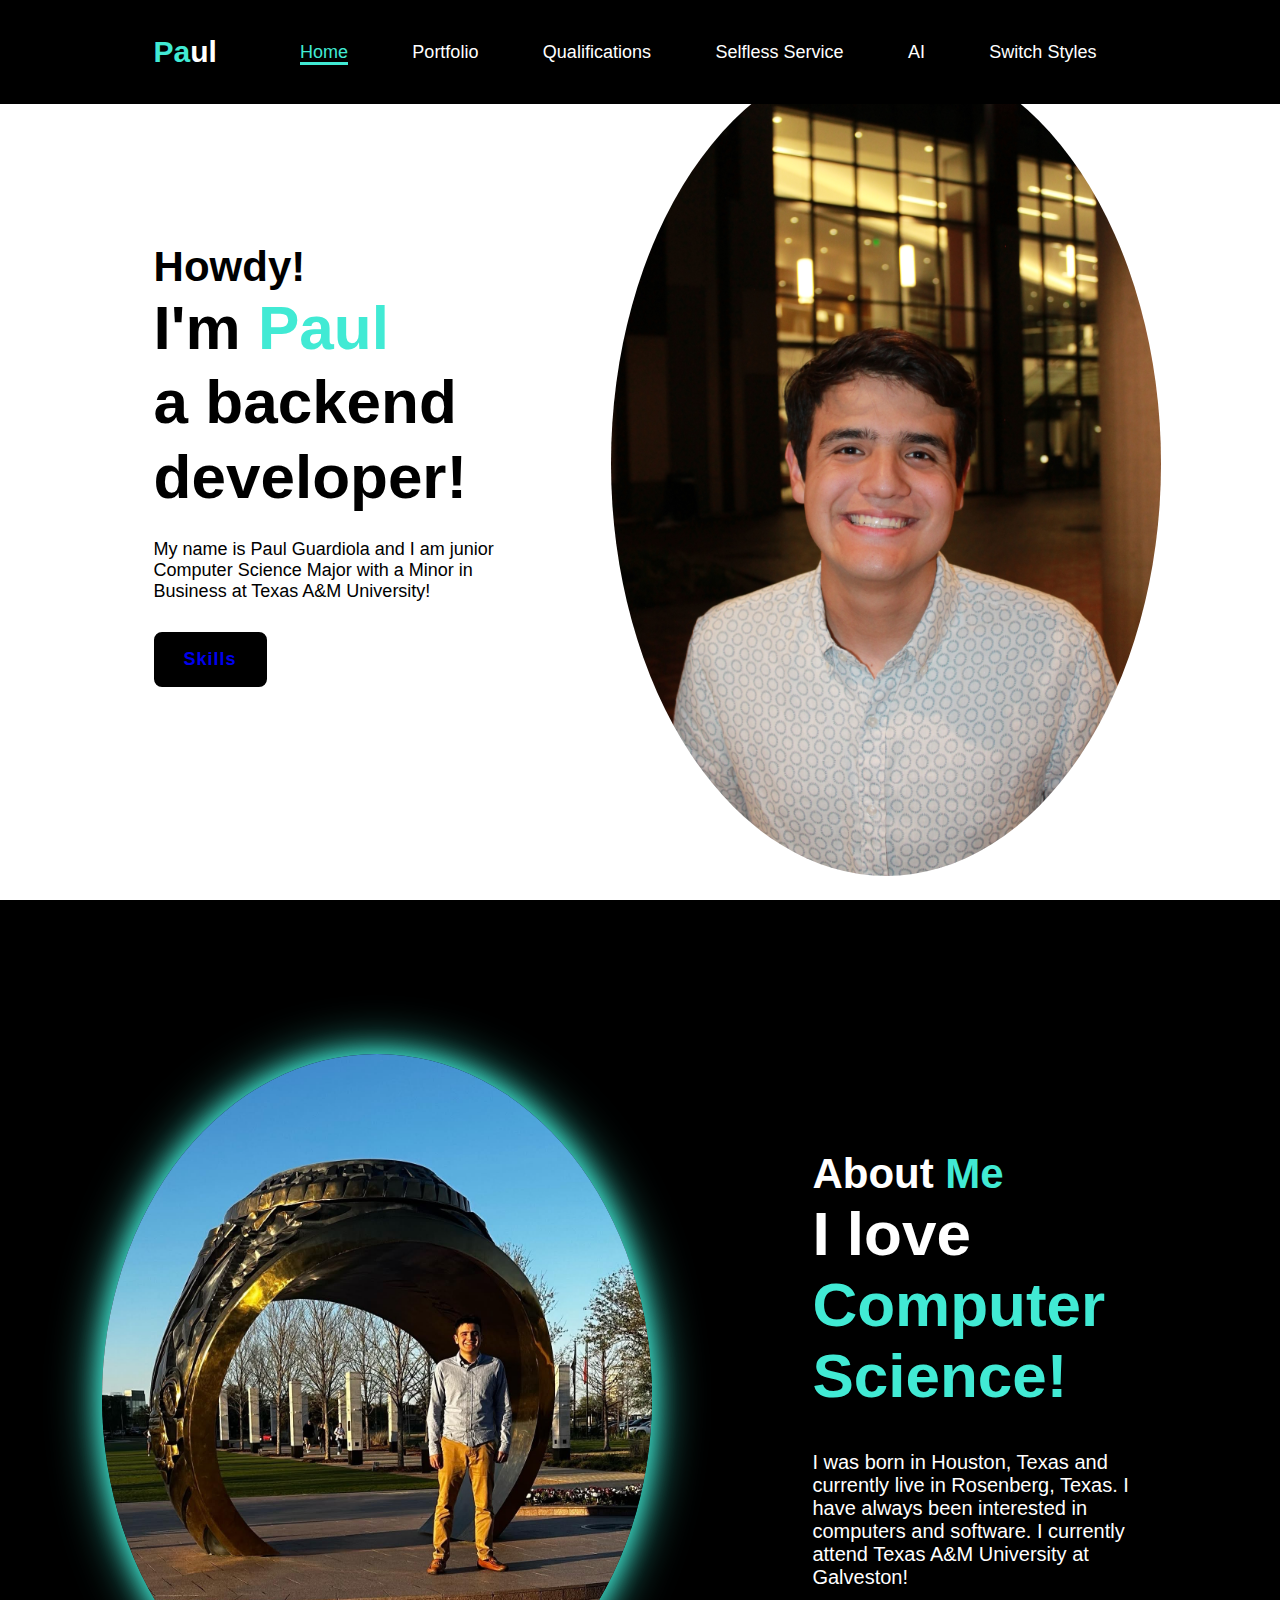
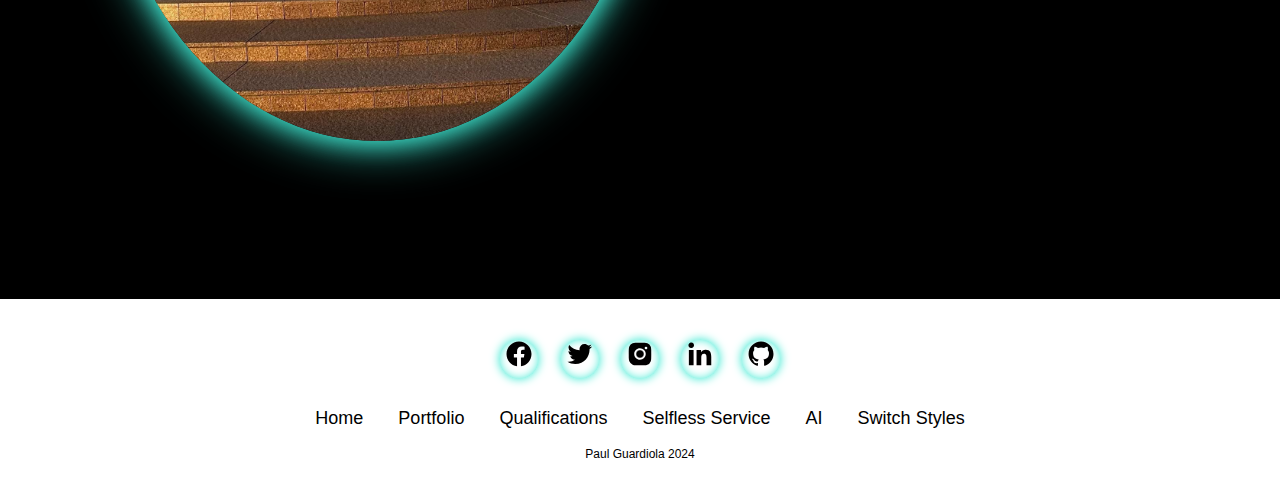
<file: index.html>
<!DOCTYPE html>
<html lang="en">
<head>
    <meta charset="UTF-8">
    <meta name="viewport" content="width=device-width, initial-scale=1.0">
    <title>Home | Paul Guardiola</title>
    <link id="pagestyle" rel="stylesheet" type="text/css" href="style.css">
    <script type="text/javascript">
        function swapStyleSheet(sheet){
            document.getElementById('pagestyle').setAttribute('href',sheet);
        }
    </script>
</head>
<body>
    <header class="header">
        <a href="index.html" class="logo"><span>Pa</span>ul</a>
        <nav class="navbar">
            <a href="index.html" class="active">Home</a>
            <a href="portfolio.html">Portfolio</a>
            <a href="qualifications.html">Qualifications</a>
            <a href="selfless-service.html">Selfless Service</a>
            <a href="artificial-integellence.html">AI</a>
            <a onclick="swapStyleSheet('style_2.css')">Switch Styles</a>
        </nav>
    </header>

    <section class="home" id="home">
        <div class="home-content">
            <h3>Howdy!</h3>
            <h1>I'm <span>Paul<br></span>a backend developer!</h1>
            <p>My name is Paul Guardiola and I am junior Computer Science Major with a Minor in Business at Texas A&M University!</p>
            <div class="btn-box">
                <button class="btn-2"><a href="qualifications.html">Skills</a></button>
            </div>
        </div>
        <div class="img-box">
            <img src="images/IMG_7159.JPG" alt="">
        </div>
    </section>
    <section class="about">
        <div class="about-img">
            <img src="images/IMG_ring.jpg" alt="">
        </div>
        <div class="about-content">
            <h2 class="heading">About <span>Me</span></h2>
            <h3>I  love<span> Computer Science!</span></h3>
            <p>I was born in Houston, Texas and currently live in Rosenberg, Texas. I have always been interested in computers and software.
                I currently attend Texas A&M University at Galveston!
            </p>
        </div>
    </section>
    <footer class="footer">
        <div class="social">
            <a href="https://www.facebook.com/paul.guardiola.16/"><img src="[data-uri]"/></a>
            <a href="https://x.com/PT_Smash1"><img src="[data-uri]"/></a>
            <a href="https://www.instagram.com/paullandrew04/"><img src="[data-uri]"/></a>
            <a href="https://www.linkedin.com/in/paulguardiola"><img src="[data-uri]"/></a>
            <a href="https://github.com/paulguardiola2026"><img src="[data-uri]"/></a>            
        </div>
        <ul class="list">
            <li>
                <a href="index.html">Home</a>
            </li>
            <li>
                <a href="portfolio.html">Portfolio</a>
            </li>
            <li>
                <a href="qualifications.html">Qualifications</a>
            </li>
            <li>
                <a href="selfless-service.html">Selfless Service</a>
            </li>
            <li>
                <a href="artificial-integellence.html">AI</a>
            </li>
            <li>
                <a onclick="swapStyleSheet('style_2.css')">Switch Styles</a>
            </li>
        </ul>
        <p class="copyright"> Paul Guardiola 2024</p>
    </footer>
</body>
</html>
</file>
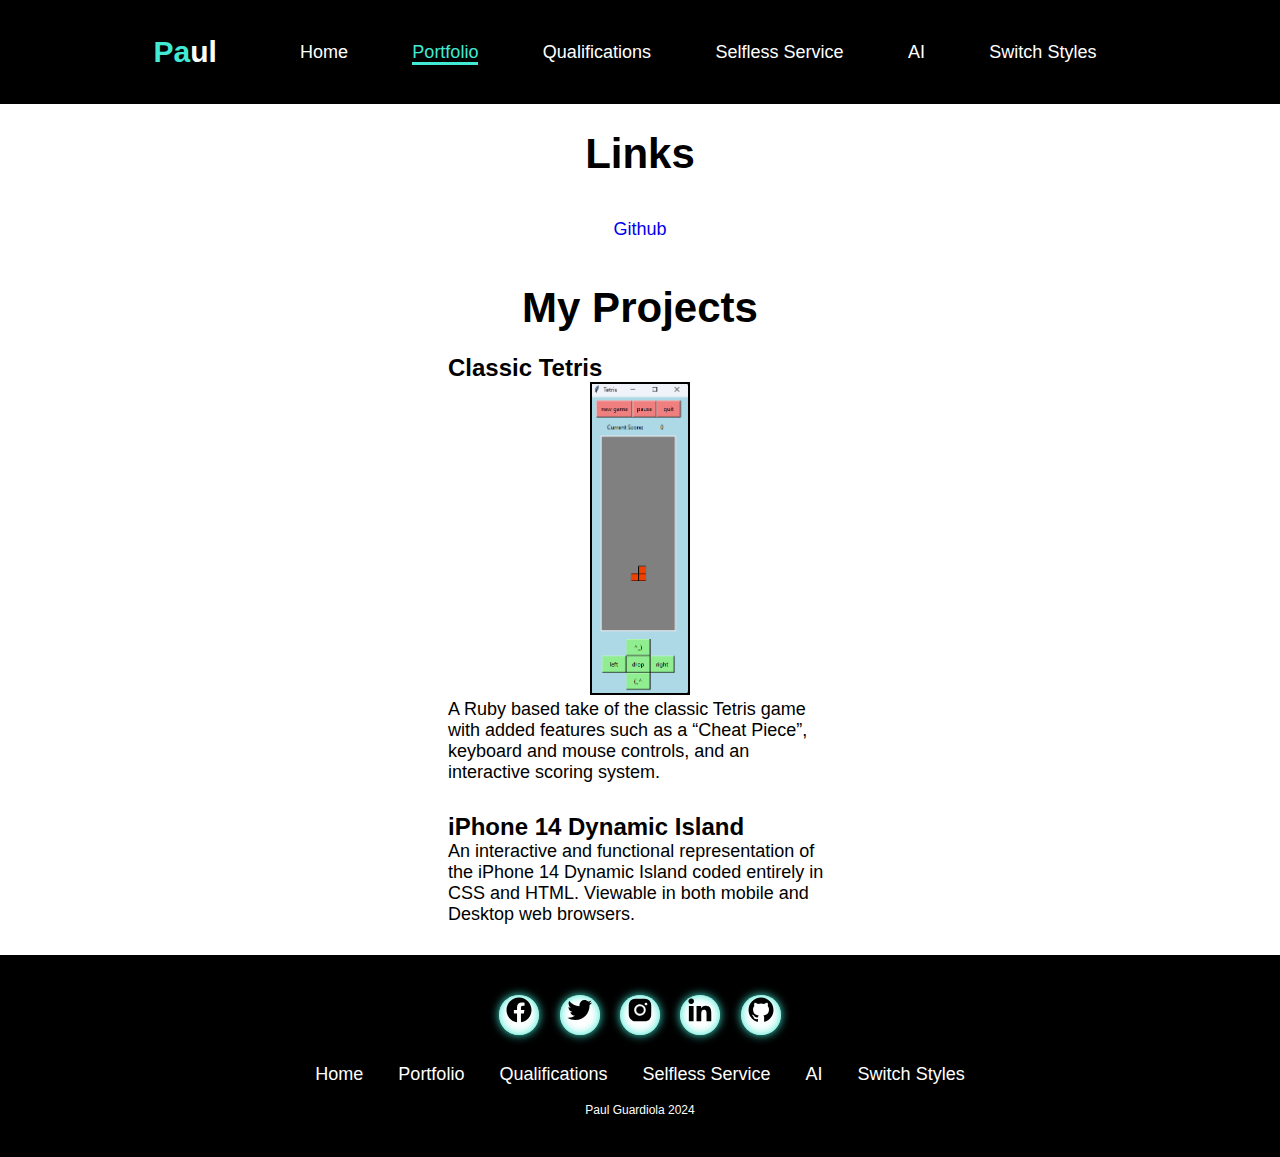
<file: portfolio.html>
<!DOCTYPE html>
<html lang="en">
<head>
    <meta charset="UTF-8">
    <meta name="viewport" content="width=device-width, initial-scale=1.0">
    <title>Portfolio | Paul Guardiola</title>
    <link id="pagestyle" rel="stylesheet" type="text/css" href="port_style.css">
    <script type="text/javascript">
        function swapStyleSheet(sheet){
            document.getElementById('pagestyle').setAttribute('href',sheet);
        }
    </script>
</head>
<body>
    <header class="header">
        <a href="index.html" class="logo"><span>Pa</span>ul</a>
        <nav class="navbar">
            <a href="index.html">Home</a>
            <a href="portfolio.html" class="active">Portfolio</a>
            <a href="qualifications.html">Qualifications</a>
            <a href="selfless-service.html">Selfless Service</a>
            <a href="artificial-integellence.html">AI</a>
            <a onclick="swapStyleSheet('style_2.css')">Switch Styles</a>
        </nav>
    </header>
    <section class="home">
        <div class="home-content">
            <h3>My <span>Portfolio<br></span></h3>
            <br>
            <div class="links">
                <h1>Links</h1>
            <ol>
                <li><a href="https://github.com/CSCE331-Fall2024/CSCE331_paulg.git">Github</a></li>
            </ol>
            </div>
            <div class="projects">
                <h1>My Projects</h1>
                <h2>Classic Tetris</h2>
                <img src="images/classic_tetris.png" alt="">
                <p>A Ruby based take of the classic Tetris game with added features such as a “Cheat Piece”, keyboard and mouse controls, and an interactive scoring system.</p>
                <h2>iPhone 14 Dynamic Island</h2>
                <p>An interactive and functional representation of the iPhone 14 Dynamic Island coded entirely in CSS and HTML. Viewable in both mobile and Desktop web browsers.</p>
            </div>
        </div>
    </section>
    <footer class="footer">
        <div class="social">
            <a href="https://www.facebook.com/paul.guardiola.16/"><img src="[data-uri]"/></a>
            <a href="https://x.com/PT_Smash1"><img src="[data-uri]"/></a>
            <a href="https://www.instagram.com/paullandrew04/"><img src="[data-uri]"/></a>
            <a href="https://www.linkedin.com/in/paulguardiola"><img src="[data-uri]"/></a>
            <a href="https://github.com/paulguardiola2026"><img src="[data-uri]"/></a>            
        </div>
        <ul class="list">
            <li>
                <a href="index.html">Home</a>
            </li>
            <li>
                <a href="portfolio.html">Portfolio</a>
            </li>
            <li>
                <a href="qualifications.html">Qualifications</a>
            </li>
            <li>
                <a href="selfless-service.html">Selfless Service</a>
            </li>
            <li>
                <a href="artificial-integellence.html">AI</a>
            </li>
            <li>
                <a onclick="swapStyleSheet('style_2.css')">Switch Styles</a>
            </li>
        </ul>
        <p class="copyright"> Paul Guardiola 2024</p>
    </footer>
</body>
</html>
</file>
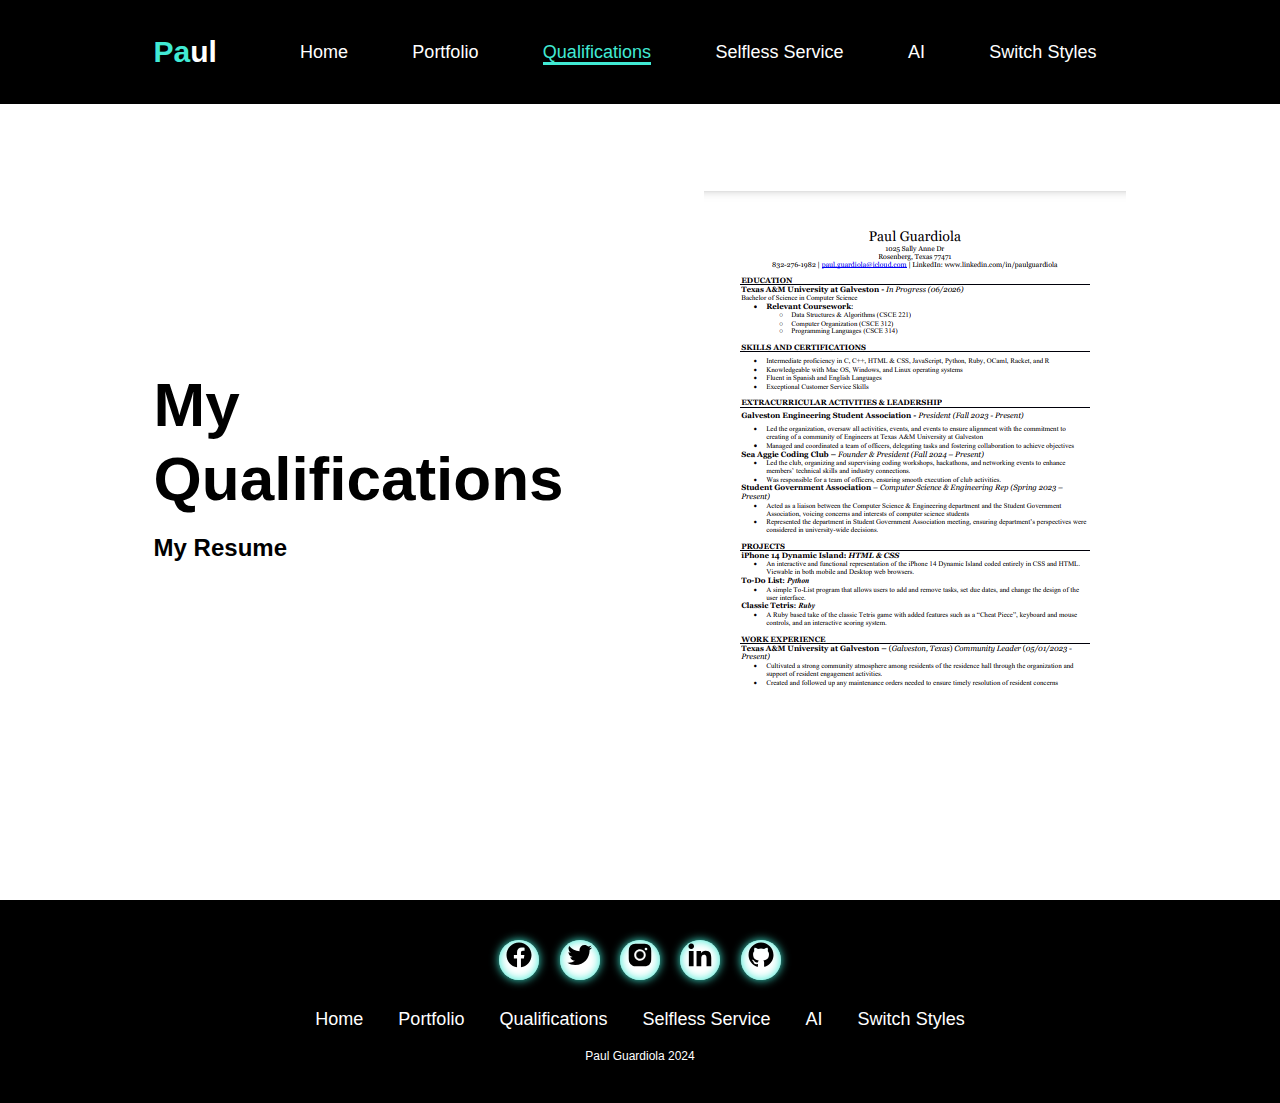
<file: qualifications.html>
<!DOCTYPE html>
<html lang="en">
<head>
    <meta charset="UTF-8">
    <meta name="viewport" content="width=device-width, initial-scale=1.0">
    <title>Qualifications | Paul Guardiola</title>
    <link id="pagestyle" rel="stylesheet" type="text/css" href="qual_style.css">
    <script type="text/javascript">
        function swapStyleSheet(sheet){
            document.getElementById('pagestyle').setAttribute('href',sheet);
        }
    </script>
</head>
<body>
    <header class="header">
        <a href="index.html" class="logo"><span>Pa</span>ul</a>
        <nav class="navbar">
            <a href="index.html">Home</a>
            <a href="portfolio.html">Portfolio</a>
            <a href="qualifications.html" class="active">Qualifications</a>
            <a href="selfless-service.html">Selfless Service</a>
            <a href="artificial-integellence.html">AI</a>
            <a onclick="swapStyleSheet('qual_style2.css')">Switch Styles</a>
        </nav>
    </header>
    <div class="home">
        <div class="home-content">
            <h1>My Qualifications</h1>
            <br>
            <h2>My Resume</h2>
 
        </div>
        <div class="resume">
            <img src="images/resume.png" alt="">
        </div>
    </div>
    <footer class="footer">
        <div class="social">
            <a href="https://www.facebook.com/paul.guardiola.16/"><img src="[data-uri]"/></a>
            <a href="https://x.com/PT_Smash1"><img src="[data-uri]"/></a>
            <a href="https://www.instagram.com/paullandrew04/"><img src="[data-uri]"/></a>
            <a href="https://www.linkedin.com/in/paulguardiola"><img src="[data-uri]"/></a>
            <a href="https://github.com/paulguardiola2026"><img src="[data-uri]"/></a>            
        </div>
        <ul class="list">
            <li>
                <a href="index.html">Home</a>
            </li>
            <li>
                <a href="portfolio.html">Portfolio</a>
            </li>
            <li>
                <a href="qualifications.html">Qualifications</a>
            </li>
            <li>
                <a href="selfless-service.html">Selfless Service</a>
            </li>
            <li>
                <a href="artificial-integellence.html">AI</a>
            </li>
            <li>
                <a onclick="swapStyleSheet('style_2.css')">Switch Styles</a>
            </li>
        </ul>
        <p class="copyright"> Paul Guardiola 2024</p>
    </footer>
</body>
</html>
</file>
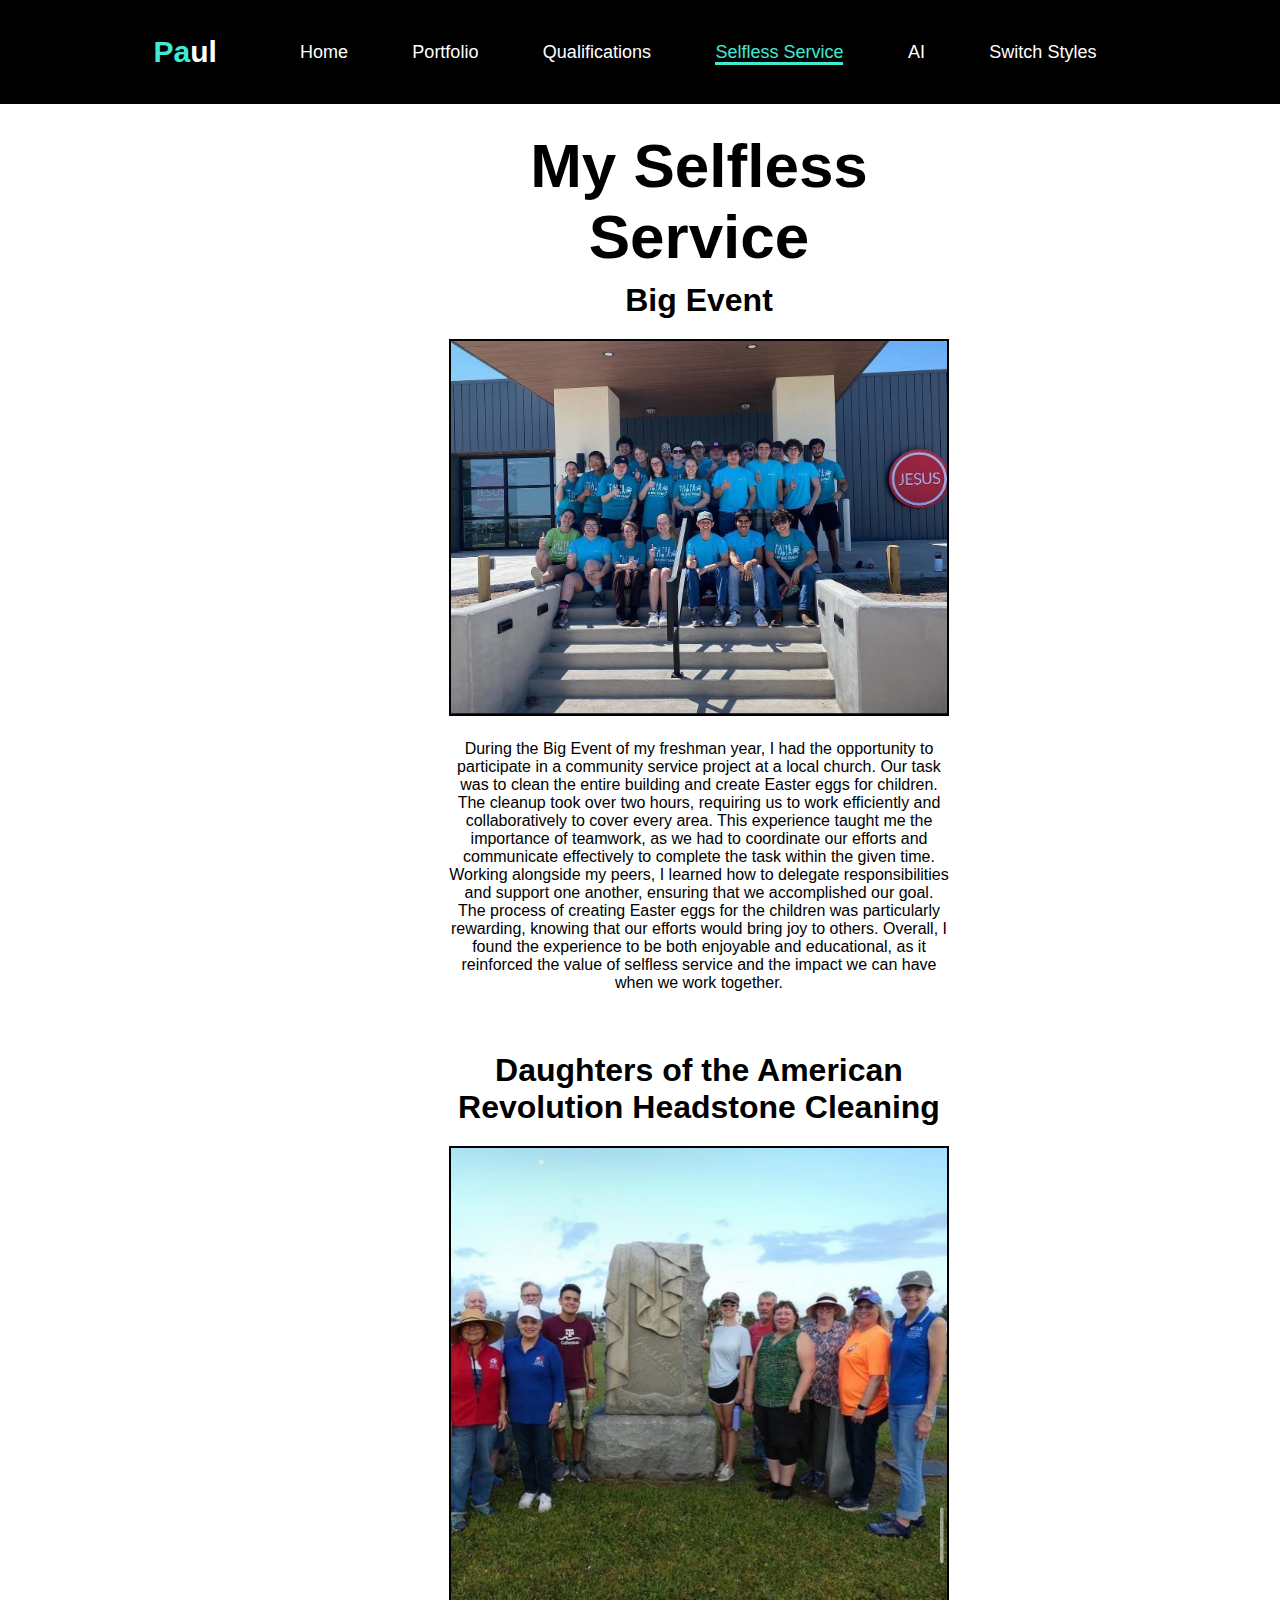
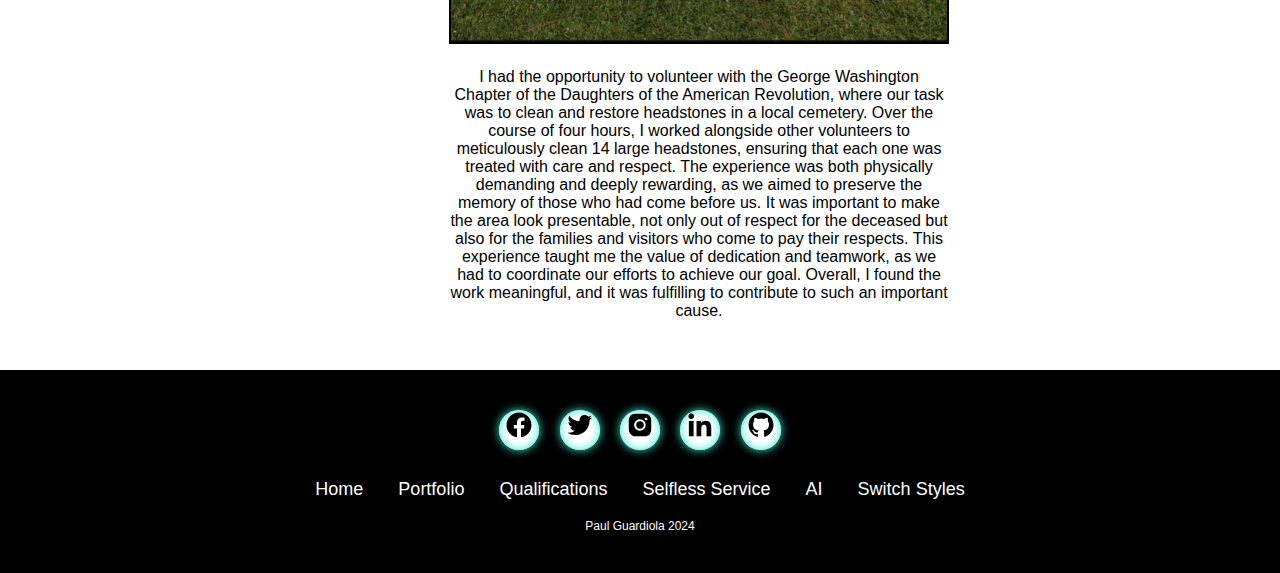
<file: selfless-service.html>
<!DOCTYPE html>
<html lang="en">
<head>
    <meta charset="UTF-8">
    <meta name="viewport" content="width=device-width, initial-scale=1.0">
    <title>Selfless Service | Paul Guardiola</title>
    <link id="pagestyle" rel="stylesheet" type="text/css" href="serv_style.css">
    <script type="text/javascript">
        function swapStyleSheet(sheet){
            document.getElementById('pagestyle').setAttribute('href',sheet);
        }
    </script>
</head>
<body>
    <header class="header">
        <a href="index.html" class="logo"><span>Pa</span>ul</a>
        <nav class="navbar">
            <a href="index.html">Home</a>
            <a href="portfolio.html">Portfolio</a>
            <a href="qualifications.html">Qualifications</a>
            <a href="selfless-service.html" class="active">Selfless Service</a>
            <a href="artificial-integellence.html">AI</a>
            <a onclick="swapStyleSheet('serv_style2.css')">Switch Styles</a>
        </nav>
    </header>
    <section class="home">
        <div class="home-content">
            <h3>My Selfless Service</h3>
            <div class="service">
                <h1>Big Event</h1>
                <img src="images/big_event.jpg" alt="">
                <p>During the Big Event of my freshman year, I had the opportunity to participate in a community service 
                    project at a local church. Our task was to clean the entire building and create Easter eggs for 
                    children. The cleanup took over two hours, requiring us to work efficiently and collaboratively to 
                    cover every area. This experience taught me the importance of teamwork, as we had to coordinate our 
                    efforts and communicate effectively to complete the task within the given time. Working alongside my 
                    peers, I learned how to delegate responsibilities and support one another, ensuring that we 
                    accomplished our goal. The process of creating Easter eggs for the children was particularly rewarding, 
                    knowing that our efforts would bring joy to others. Overall, I found the experience to be both enjoyable 
                    and educational, as it reinforced the value of selfless service and the impact we can have when we work 
                    together.</p>
            </div>
            <div class="service">
                <h1>Daughters of the American Revolution Headstone Cleaning</h1>
                <img src="images/headstone.jpg" alt="">
                <p>I had the opportunity to volunteer with the George Washington Chapter of the Daughters of the American Revolution, where our task was to clean and restore headstones in a local cemetery. Over the course of four hours, I worked alongside other volunteers to meticulously clean 14 large headstones, ensuring that each one was treated with care and respect. The experience was both physically demanding and deeply rewarding, as we aimed to preserve the memory of those who had come before us. It was important to make the area look presentable, not only out of respect for the deceased but also for the families and visitors who come to pay their respects. This experience taught me the value of dedication and teamwork, as we had to coordinate our efforts to achieve our goal. Overall, I found the work meaningful, and it was fulfilling to contribute to such an important cause.
                </p>
            </div>
        </div>
    </section>
    <footer class="footer">
        <div class="social">
            <a href="https://www.facebook.com/paul.guardiola.16/"><img src="[data-uri]"/></a>
            <a href="https://x.com/PT_Smash1"><img src="[data-uri]"/></a>
            <a href="https://www.instagram.com/paullandrew04/"><img src="[data-uri]"/></a>
            <a href="https://www.linkedin.com/in/paulguardiola"><img src="[data-uri]"/></a>
            <a href="https://github.com/paulguardiola2026"><img src="[data-uri]"/></a>            
        </div>
        <ul class="list">
            <li>
                <a href="index.html">Home</a>
            </li>
            <li>
                <a href="portfolio.html">Portfolio</a>
            </li>
            <li>
                <a href="qualifications.html">Qualifications</a>
            </li>
            <li>
                <a href="selfless-service.html">Selfless Service</a>
            </li>
            <li>
                <a href="artificial-integellence.html">AI</a>
            </li>
            <li>
                <a onclick="swapStyleSheet('style_2.css')">Switch Styles</a>
            </li>
        </ul>
        <p class="copyright"> Paul Guardiola 2024</p>
    </footer>
</body>
</html>
</file>
<file: style.css>
*{
    margin: 0;
    padding: 0;
    box-sizing: border-box;
    font-family: 'Poppins', sans-serif;
    text-decoration: none;
    list-style: none;
}
.header{
    position: fixed;
    top: 0;
    left: 0;
    width: 100%;
    padding: 35px 12%;
    background: rgb(0, 0, 0);
    backdrop-filter: blur(10px);
    display: flex;
    justify-content: space-between;
    align-items: center;
    z-index: 100;
}
.logo{
    font-size: 30px;
    color: white;
    font-weight: 600;
    transition: 0.3s ease;
}
.logo:hover{
    color: rgb(65,234,212);
    text-shadow: 0 0 25px rgb(65,234,212), 0 0 50px rgb(65,234,212);
    transform: scale(1.1);
}
span{
    color: rgb(65,234,212);
}
.navbar a{
    font-size: 18px;
    color: white;
    font-weight: 500;
    margin: 0 30px;
    border-bottom: 3px solid transparent;
    transition: 0.3s ease;
}
.navbar a:hover, .navbar a.active{
    color: rgb(65,234,212);
    border-bottom: 3px solid rgb(65,234,212);
}
.contact{
    padding: 10px 20px;
    background-color: white;
    color: black;
    border: 2px solid transparent;
    border-radius: 8px;
    font-size: 16px;
    letter-spacing: 1px;
    font-weight: 600;
    transition: 0.3s ease;
}
.contact:hover{
    background-color: rgb(65,234,212);
    box-shadow: 0 0 25px rgb(65,234,212);
    color: white;
}
.home{
    width: 100%;
    min-height: 100vh;
    background: rgb(255, 255, 255);
    display: flex;
    align-items: center;
    gap: 7em;
    padding: 30px 12% 0;
}
.home-content{
    max-width: 800px;
}
.home-content h3{
    font-size: 42px;
}
.home-content h1{
    font-size: 62px;
    line-height: 1.2;
}
.home-content p{
    font-size: 18px;
    margin: 25px 0 30px
}
.btn-box{
    width: 345px;
    display: flex;
    gap: 2em;
}
.btn-2{
    padding: 15px 28px;
    background-color: black;
    color: white;
    border: 2px solid black;
    border-radius: 8px;
    font-size: 18px;
    letter-spacing: 1px;
    font-weight: 600;
    transition: 0.3s ease;
    cursor: pointer;
}
.btn-2:hover{
    background-color: white;
    color: black;
}
.img-box img{
    border-radius: 50%;
    width: 550px
}
::-webkit-scrollbar{
    width: 15px;
}
::-webkit-scrollbar-thumb{
    background-color: white;
}
::-webkit-scrollbar-track{
    background-color: gray;
    width: 50px;
}
.about{
    display: flex;
    justify-content: center;
    align-items: center;
    padding: 12% 8%;
    gap: 10em;
    background: black;
}
.about-img img{
    position: relative;
    width: 550px;
    box-shadow: 0 0 25px rgb(65,234,212), 0 0 50px rgb(65,234,212);
    border-radius: 50%;
}
.about-content h2{
    text-align: left;
    color: white;
    font-size: 42px;
}
.about-content h3{
    font-size: 62px;
    color: white;
}
.about-content p{
    color: white;
    font-size: 20px;
    margin: 2em 0 3em;
}
.footer{
    position: relative;
    bottom: 0;
    width: 100%;
    padding: 40px 0;
    background-color: white;
}
.footer .social{
    text-align: center;
    padding-bottom: 25px;
    color: black;
}
.footer .social a{
    width: 40px;
    height: 40px;
    line-height: 38px;
    display: inline-block;
    align-items: center;
    margin: 0 8px;
    border-radius: 50%;
    box-shadow: inset 0 0 10px rgb(65,234,212), 0 0 10px rgb(65,234,212);
    transition: 0.3s ease;
}
.footer .social a:hover{
    transform: scale(1.2)translate(-10px);
    color: rgb(65,234,212);
    border: 2px solid rgb(65,234,212);
}
.footer ul{
    margin-top: 0;
    padding: 0;
    font-size: 18px;
    line-height: 1.6;
    margin-bottom: 0;
    text-align: center;
}
.footer ul li a{
    color: black;
    border-bottom: 3px solid transparent;
    transition: 0.3s ease;
}
.footer ul li a:hover{
    border-bottom: 3px solid rgb(65,234,212);
}
.footer ul li{
    display: inline-block;
    padding: 0 15px;
}
.footer .copyright{
    margin-top: 15px;
    text-align: center;
    font-size: 12px;
    color: black;
}
</file>
<file: port_style.css>
*{
    margin: 0;
    padding: 0;
    box-sizing: border-box;
    font-family: 'Poppins', sans-serif;
    text-decoration: none;
    list-style: none;
}
.header{
    position: fixed;
    top: 0;
    left: 0;
    width: 100%;
    padding: 35px 12%;
    background: rgb(0, 0, 0);
    backdrop-filter: blur(10px);
    display: flex;
    justify-content: space-between;
    align-items: center;
    z-index: 100;
}
.logo{
    font-size: 30px;
    color: white;
    font-weight: 600;
    transition: 0.3s ease;
}
.logo:hover{
    color: rgb(65,234,212);
    text-shadow: 0 0 25px rgb(65,234,212), 0 0 50px rgb(65,234,212);
    transform: scale(1.1);
}
span{
    color: rgb(65,234,212);
}
.navbar a{
    font-size: 18px;
    color: white;
    font-weight: 500;
    margin: 0 30px;
    border-bottom: 3px solid transparent;
    transition: 0.3s ease;
}
.navbar a:hover, .navbar a.active{
    color: rgb(65,234,212);
    border-bottom: 3px solid rgb(65,234,212);
}
.contact{
    padding: 10px 20px;
    background-color: white;
    color: black;
    border: 2px solid transparent;
    border-radius: 8px;
    font-size: 16px;
    letter-spacing: 1px;
    font-weight: 600;
    transition: 0.3s ease;
}
.contact:hover{
    background-color: rgb(65,234,212);
    box-shadow: 0 0 25px rgb(65,234,212);
    color: white;
}
.home{
    width: 100%;
    min-height: 100vh;
    background: rgb(255, 255, 255);
    display: flex;
    align-items: center;
    gap: 7em;
    padding: 30px 35% 0;
}
.home-content{
    max-width: 800px;
    text-align: center;
}
.home-content h3{
    font-size: 62px;
}
.home-content h1{
    font-size: 42px;
    line-height: 1.2;
    
}
.home-content p{
    font-size: 18px;
    margin: 25px 0 30px
}
.links{
    padding: 10px 30px 0;
}
.links h1{
    margin-bottom: 40px;
}
.links ol li{
    font-size: 18px;
    color: white;
    font-weight: 500;
    margin: 0 30px;
    border-bottom: 3px solid transparent;
    transition: 0.3s ease;
    margin-bottom: 20px;
    text-align: center;
}
.links ol li:hover{
    color: rgb(65,234,212);
    border-bottom: 3px solid rgb(65,234,212);
}
.projects img{
    width: 100px;
    align-items: left;
    border: 2px solid black;
}
.projects h1{
    margin-top: 40px;
}
.projects h2{
    margin-top: 20px;
    text-align: left;
}
.projects p{
    margin-top: 0px;
    text-align: left;
}
.footer{
    position: relative;
    bottom: 0;
    width: 100%;
    padding: 40px 0;
    background-color: rgb(0, 0, 0);
}
.footer .social{
    text-align: center;
    padding-bottom: 25px;
    color: rgb(255, 255, 255);
}
.footer .social a{
    width: 40px;
    height: 40px;
    line-height: 38px;
    display: inline-block;
    align-items: center;
    margin: 0 8px;
    border-radius: 50%;
    box-shadow: inset 0 0 10px rgb(65,234,212), 0 0 10px rgb(65,234,212);
    transition: 0.3s ease;
    background-color: white;
}
.footer .social a:hover{
    transform: scale(1.2)translate(-10px);
    color: rgb(65,234,212);
    border: 2px solid rgb(65,234,212);
}
.footer ul{
    margin-top: 0;
    padding: 0;
    font-size: 18px;
    line-height: 1.6;
    margin-bottom: 0;
    text-align: center;
}
.footer ul li a{
    color: rgb(255, 255, 255);
    border-bottom: 3px solid transparent;
    transition: 0.3s ease;
}
.footer ul li a:hover{
    border-bottom: 3px solid rgb(65,234,212);
}
.footer ul li{
    display: inline-block;
    padding: 0 15px;
}
.footer .copyright{
    margin-top: 15px;
    text-align: center;
    font-size: 12px;
    color: rgb(255, 255, 255);
}
</file>
<file: qual_style.css>
*{
    margin: 0;
    padding: 0;
    box-sizing: border-box;
    font-family: 'Poppins', sans-serif;
    text-decoration: none;
    list-style: none;
}
.header{
    position: fixed;
    top: 0;
    left: 0;
    width: 100%;
    padding: 35px 12%;
    background: rgb(0, 0, 0);
    backdrop-filter: blur(10px);
    display: flex;
    justify-content: space-between;
    align-items: center;
    z-index: 100;
}
.logo{
    font-size: 30px;
    color: white;
    font-weight: 600;
    transition: 0.3s ease;
}
.logo:hover{
    color: rgb(65,234,212);
    text-shadow: 0 0 25px rgb(65,234,212), 0 0 50px rgb(65,234,212);
    transform: scale(1.1);
}
span{
    color: rgb(65,234,212);
}
.navbar a{
    font-size: 18px;
    color: white;
    font-weight: 500;
    margin: 0 30px;
    border-bottom: 3px solid transparent;
    transition: 0.3s ease;
}
.navbar a:hover, .navbar a.active{
    color: rgb(65,234,212);
    border-bottom: 3px solid rgb(65,234,212);
}
.home{
    width: 100%;
    min-height: 100vh;
    background: rgb(255, 255, 255);
    display: flex;
    align-items: center;
    gap: 7em;
    padding: 30px 12% 0;
}
.home-content{
    max-width: 800px;
}
.home-content h3{
    font-size: 42px;
}
.home-content h1{
    font-size: 62px;
    line-height: 1.2;}
.footer{
    position: relative;
    bottom: 0;
    width: 100%;
    padding: 40px 0;
    background-color: rgb(0, 0, 0);
}
.footer .social{
    text-align: center;
    padding-bottom: 25px;
    color: rgb(255, 255, 255);
}
.footer .social a{
    width: 40px;
    height: 40px;
    line-height: 38px;
    display: inline-block;
    align-items: center;
    margin: 0 8px;
    border-radius: 50%;
    box-shadow: inset 0 0 10px rgb(65,234,212), 0 0 10px rgb(65,234,212);
    transition: 0.3s ease;
    background-color: white;
}
.footer .social a:hover{
    transform: scale(1.2)translate(-10px);
    color: rgb(65,234,212);
    border: 2px solid rgb(65,234,212);
}
.footer ul{
    margin-top: 0;
    padding: 0;
    font-size: 18px;
    line-height: 1.6;
    margin-bottom: 0;
    text-align: center;
}
.footer ul li a{
    color: rgb(255, 255, 255);
    border-bottom: 3px solid transparent;
    transition: 0.3s ease;
}
.footer ul li a:hover{
    border-bottom: 3px solid rgb(65,234,212);
}
.footer ul li{
    display: inline-block;
    padding: 0 15px;
}
.footer .copyright{
    margin-top: 15px;
    text-align: center;
    font-size: 12px;
    color: rgb(255, 255, 255);
}
</file>
<file: serv_style.css>
*{
    margin: 0;
    padding: 0;
    box-sizing: border-box;
    font-family: 'Poppins', sans-serif;
    text-decoration: none;
    list-style: none;
}
.header{
    position: fixed;
    top: 0;
    left: 0;
    width: 100%;
    padding: 35px 12%;
    background: rgb(0, 0, 0);
    backdrop-filter: blur(10px);
    display: flex;
    justify-content: space-between;
    align-items: center;
    z-index: 100;
}
.logo{
    font-size: 30px;
    color: white;
    font-weight: 600;
    transition: 0.3s ease;
}
.logo:hover{
    color: rgb(65,234,212);
    text-shadow: 0 0 25px rgb(65,234,212), 0 0 50px rgb(65,234,212);
    transform: scale(1.1);
}
span{
    color: rgb(65,234,212);
}
.navbar a{
    font-size: 18px;
    color: white;
    font-weight: 500;
    margin: 0 30px;
    border-bottom: 3px solid transparent;
    transition: 0.3s ease;
}
.navbar a:hover, .navbar a.active{
    color: rgb(65,234,212);
    border-bottom: 3px solid rgb(65,234,212);
}
.contact{
    padding: 10px 20px;
    background-color: white;
    color: black;
    border: 2px solid transparent;
    border-radius: 8px;
    font-size: 16px;
    letter-spacing: 1px;
    font-weight: 600;
    transition: 0.3s ease;
}
.contact:hover{
    background-color: rgb(65,234,212);
    box-shadow: 0 0 25px rgb(65,234,212);
    color: white;
}
.home{
    width: 100%;
    min-height: 100vh;
    background: rgb(255, 255, 255);
    display: flex;
    align-items: center;
    gap: 7em;
    padding: 30px 35% 0;
}
.home-content{
    max-width: 800px;
    text-align: center;
}
.home-content h3{
    margin-top: 100px;
    font-size: 62px;
}
.service{
    padding: 10px 1px 0;
}
.service h1{
    margin-bottom: 20px;
}
.service img{
    width: 500px;
    align-items: left;
    border: 2px solid black;
}
.service p{
    margin-bottom: 50px;
    margin-top: 20px;
}
.footer{
    position: relative;
    bottom: 0;
    width: 100%;
    padding: 40px 0;
    background-color: rgb(0, 0, 0);
}
.footer .social{
    text-align: center;
    padding-bottom: 25px;
    color: rgb(255, 255, 255);
}
.footer .social a{
    width: 40px;
    height: 40px;
    line-height: 38px;
    display: inline-block;
    align-items: center;
    margin: 0 8px;
    border-radius: 50%;
    box-shadow: inset 0 0 10px rgb(65,234,212), 0 0 10px rgb(65,234,212);
    transition: 0.3s ease;
    background-color: white;
}
.footer .social a:hover{
    transform: scale(1.2)translate(-10px);
    color: rgb(65,234,212);
    border: 2px solid rgb(65,234,212);
}
.footer ul{
    margin-top: 0;
    padding: 0;
    font-size: 18px;
    line-height: 1.6;
    margin-bottom: 0;
    text-align: center;
}
.footer ul li a{
    color: rgb(255, 255, 255);
    border-bottom: 3px solid transparent;
    transition: 0.3s ease;
}
.footer ul li a:hover{
    border-bottom: 3px solid rgb(65,234,212);
}
.footer ul li{
    display: inline-block;
    padding: 0 15px;
}
.footer .copyright{
    margin-top: 15px;
    text-align: center;
    font-size: 12px;
    color: rgb(255, 255, 255);
}
</file>
